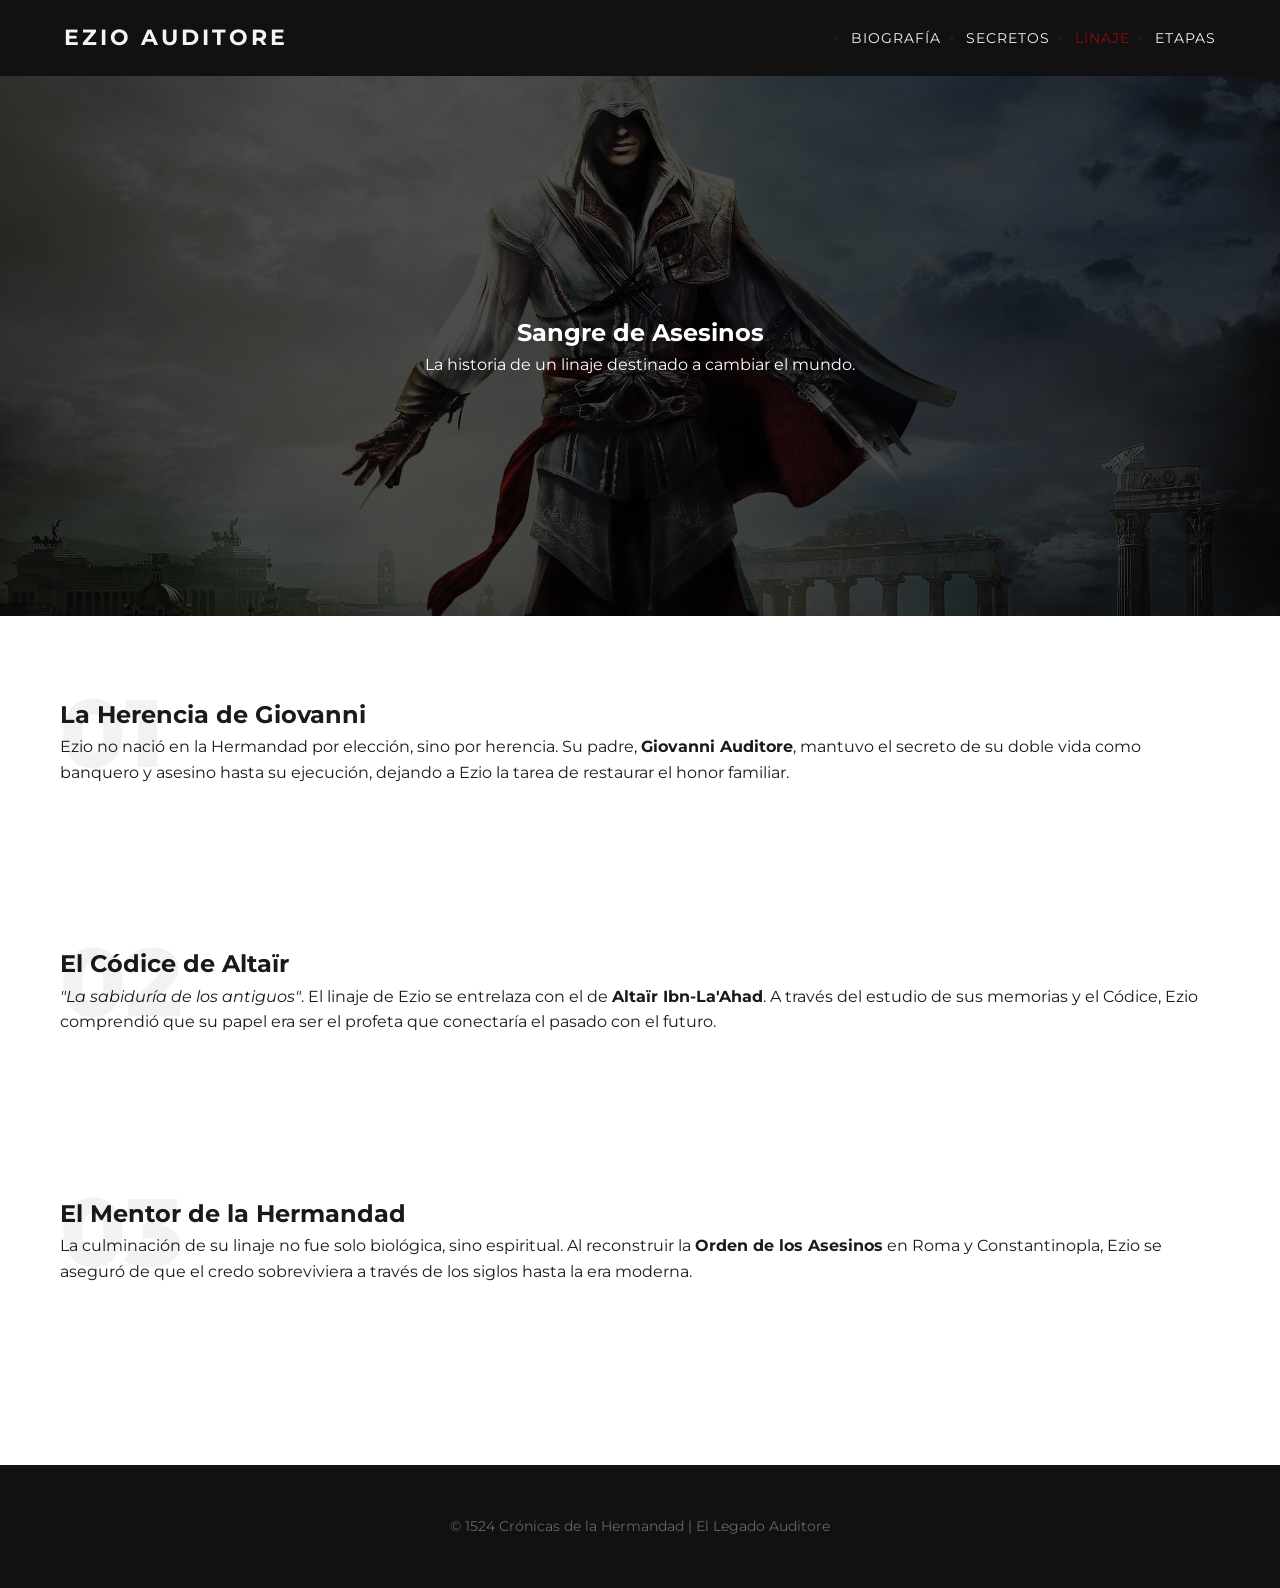
<file: plantillas/proceso.html>
<!DOCTYPE html>
<html lang="es">
<head>
    <meta charset="UTF-8">
    <meta name="viewport" content="width=device-width, initial-scale=1.0">
    <title>Linaje | El Legado de los Auditore</title>
    
    <link rel="stylesheet" href="/static/css/style.css">
    <link href="https://fonts.googleapis.com/css2?family=Montserrat:wght@300;400;700&display=swap" rel="stylesheet">
</head>
<body>

    <header class="navbar">
        <div class="logo">EZIO AUDITORE</div>
        <nav>
            <ul class="nav-links">
                <li><a href="/index.html">Biografía</a></li>
                <li><a href="/plantillas/curiosos.html">Secretos</a></li>
                <li><a href="/plantillas/proceso.html" class="active">Linaje</a></li>
                <li><a href="/plantillas/versiones.html">Etapas</a></li>
            </ul>
        </nav>
    </header>

    <section class="process-hero">
        <div class="hero-overlay">
            <h1>Sangre de Asesinos</h1>
            <p>La historia de un linaje destinado a cambiar el mundo.</p>
        </div>
    </section>

    <main class="container">
        <section class="process-step">
            <div class="step-text">
                <span class="step-number">01</span>
                <h2>La Herencia de Giovanni</h2>
                <p>Ezio no nació en la Hermandad por elección, sino por herencia. Su padre, <strong>Giovanni Auditore</strong>, mantuvo el secreto de su doble vida como banquero y asesino hasta su ejecución, dejando a Ezio la tarea de restaurar el honor familiar.</p>
            </div>
           
        </section>

        <section class="process-step alternate">
            <div class="step-text">
                <span class="step-number">02</span>
                <h2>El Códice de Altaïr</h2>
                <p><em>"La sabiduría de los antiguos"</em>. El linaje de Ezio se entrelaza con el de <strong>Altaïr Ibn-La'Ahad</strong>. A través del estudio de sus memorias y el Códice, Ezio comprendió que su papel era ser el profeta que conectaría el pasado con el futuro.</p>
            </div>
           
        </section>

        <section class="process-step">
            <div class="step-text">
                <span class="step-number">03</span>
                <h2>El Mentor de la Hermandad</h2>
                <p>La culminación de su linaje no fue solo biológica, sino espiritual. Al reconstruir la <strong>Orden de los Asesinos</strong> en Roma y Constantinopla, Ezio se aseguró de que el credo sobreviviera a través de los siglos hasta la era moderna.</p>
            </div>
           
        </section>
    </main>

    <footer class="main-footer">
        <p>&copy; 1524 Crónicas de la Hermandad | El Legado Auditore</p>
    </footer>

</body>
</html>
</file>
<file: static/css/style.css>
:root {
    --primary-red: #910a0a;    
    --dark-bg: #111111;       
    --light-bg: #f8f8f8;     
    --text-dark: #1a1a1a;
    --text-light: #f4f4f4;
    --transition: all 0.4s cubic-bezier(0.165, 0.84, 0.44, 1);
}

* {
    margin: 0;
    padding: 0;
    box-sizing: border-box;
}

body {
    font-family: 'Montserrat', sans-serif;
    background-color: var(--white);
    color: var(--text-dark);
    line-height: 1.6;
    overflow-x: hidden;
}

img {
    max-width: 100%;
    height: auto;
    display: block;
}

a {
    text-decoration: none;
    transition: var(--transition);
}


.container {
    max-width: 1200px;
    margin: 0 auto;
    padding: 0 20px;
}


.navbar {
    background: var(--dark-bg);
    padding: 20px 5%;
    display: flex;
    justify-content: space-between;
    align-items: center;
    position: sticky;
    top: 0;
    z-index: 1000;
}

.logo {
    font-weight: 700;
    letter-spacing: 3px;
    color: var(--text-light);
    font-size: 1.4rem;
}

.logo span {
    color: var(--primary-red);
}

.nav-links {
    display: flex;
    gap: 25px;
}

.nav-links a {
    color: var(--text-light);
    font-size: 0.85rem;
    text-transform: uppercase;
    letter-spacing: 1px;
}

.nav-links a:hover, .nav-links a.active {
    color: var(--primary-red);
}


.main-footer {
    background: var(--dark-bg);
    color: #666;
    text-align: center;
    padding: 50px 0;
    margin-top: 100px;
    font-size: 0.9rem;
}


.badge {
    background: var(--primary-red);
    color: white;
    padding: 5px 15px;
    font-size: 0.7rem;
    font-weight: bold;
    text-transform: uppercase;
    display: inline-block;
    margin-bottom: 15px;
}

.spec-card, .curiosity-card {
    background: white;
    padding: 40px;
    border-radius: 2px;
    box-shadow: 0 15px 35px rgba(0,0,0,0.05);
    transition: var(--transition);
    border-top: 3px solid transparent;
}

.spec-card:hover {
    transform: translateY(-10px);
    border-top: 3px solid var(--primary-red);
}

.card-icon {
    font-size: 2.5rem;
    margin-bottom: 20px;
    display: block;
}

.separator {
    width: 50px;
    height: 3px;
    background: var(--primary-red);
    margin: 20px 0;
    border: none;
}




.hero-spec {
    background: var(--dark-bg);
    color: white;
    text-align: center;
    padding: 100px 0 0 0;
}

.hero-content h1 {
    font-size: 4rem;
    font-weight: 300;
    letter-spacing: -1px;
}

.hero-image-container {
    margin-top: 50px;
}

.specs-grid {
    display: grid;
    grid-template-columns: repeat(auto-fit, minmax(300px, 1fr));
    gap: 30px;
    margin-top: -50px; 
    position: relative;
    z-index: 10;
}


.version-item {
    display: flex;
    align-items: center;
    gap: 60px;
    margin: 120px 0;
}

.version-item.inverse {
    flex-direction: row-reverse;
}

.version-img {
    width: 55%;
    filter: brightness(0.9);
    transition: var(--transition);
}

.version-img:hover {
    filter: brightness(1);
}


.process-hero {
    height: 60vh;
    background: linear-gradient(rgba(0,0,0,0.7), rgba(0,0,0,0.7)), 
                url('/static/imagenes/Ezio.jpg') center/cover;
    display: flex;
    align-items: center;
    justify-content: center;
    color: white;
    text-align: center;
}

.process-step {
    display: flex;
    justify-content: space-between;
    align-items: center;
    padding: 80px 0;
    gap: 50px;
}

.step-number {
    font-size: 6rem;
    font-weight: 800;
    color: rgba(0,0,0,0.05);
    position: absolute;
    margin-top: -40px;
}


.curiosities-grid {
    display: grid;
    grid-template-columns: repeat(auto-fill, minmax(350px, 1fr));
    gap: 40px;
    padding: 60px 0;
}


@media (max-width: 768px) {
    .version-item, .version-item.inverse, .process-step {
        flex-direction: column;
    }
    .version-img, .version-info {
        width: 100%;
    }
    .hero-content h1 {
        font-size: 2.5rem;
    }
}
</file>
